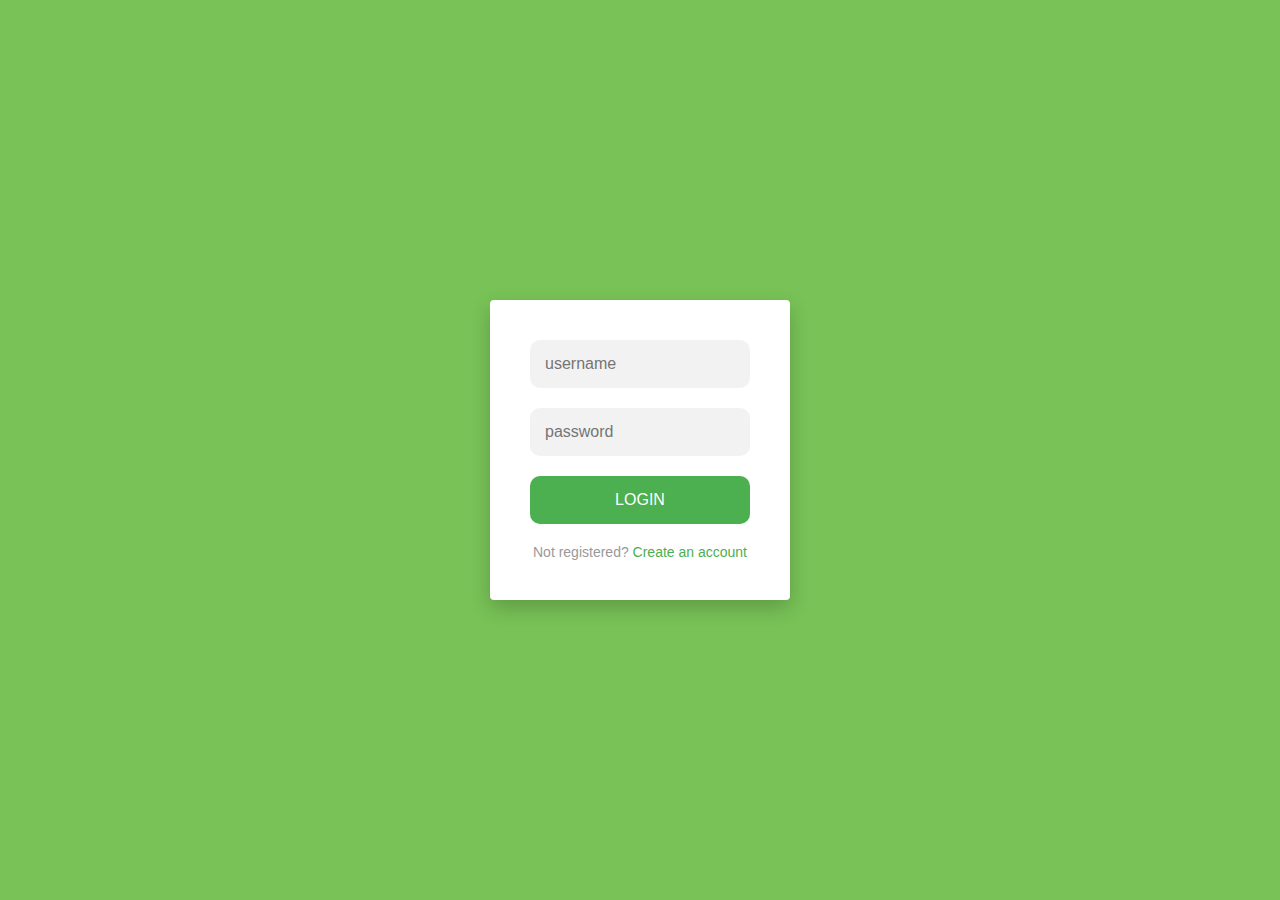
<file: internship project2/index.html>
<!DOCTYPE html>
<html lang="en">
<head>
  <meta charset="UTF-8">
  <meta name="viewport" content="width=device-width, initial-scale=1.0">
  <title>Login Form</title>
  <link rel="stylesheet" href="style.css">
</head>
<body>
  <div class="container">
   
    <div class="login-box">

      <input type="text" placeholder="username" class="input-field">
      <input type="password" placeholder="password" class="input-field">
      <button class="login-btn">LOGIN</button>

      <p class="register-text">
        Not registered? <a href="#">Create an account</a>
      </p>

    </div>
  </div>
  
</body>
</html>
</file>
<file: internship project2/style.css>
* {
  box-sizing: border-box;
  margin: 0;
  padding: 0;
  font-family: Arial, sans-serif;
}

body {
  height: 100vh;
  background-color: #78c257;
  display: flex;
  justify-content: center;
  align-items: center;
}

.container {
  display: flex;
  justify-content: center;
  align-items: center;

}

.login-box {
  background: white;
  padding: 40px;
  border-radius: 4px;
  box-shadow: 0 8px 20px rgba(0, 0, 0, 0.2);
  display: flex;
  flex-direction: column;
  gap: 20px;
  width: 300px;
}

.input-field {
  padding: 15px;
  font-size: 16px;
  border: none;
  background: #f2f2f2;
  border-radius: 10px;
}

.login-btn {
  padding: 15px;
  font-size: 16px;
  background: #4CAF50;
  color: white;
  border: none;
  cursor: pointer;
  border-radius: 10px;
}

.login-btn:hover {
  background-color: #43a047;
}

.register-text {
  text-align: center;
  font-size: 14px;
  color: #999;
}

.register-text a {
  color: #4CAF50;
  text-decoration: none;
}
</file>
